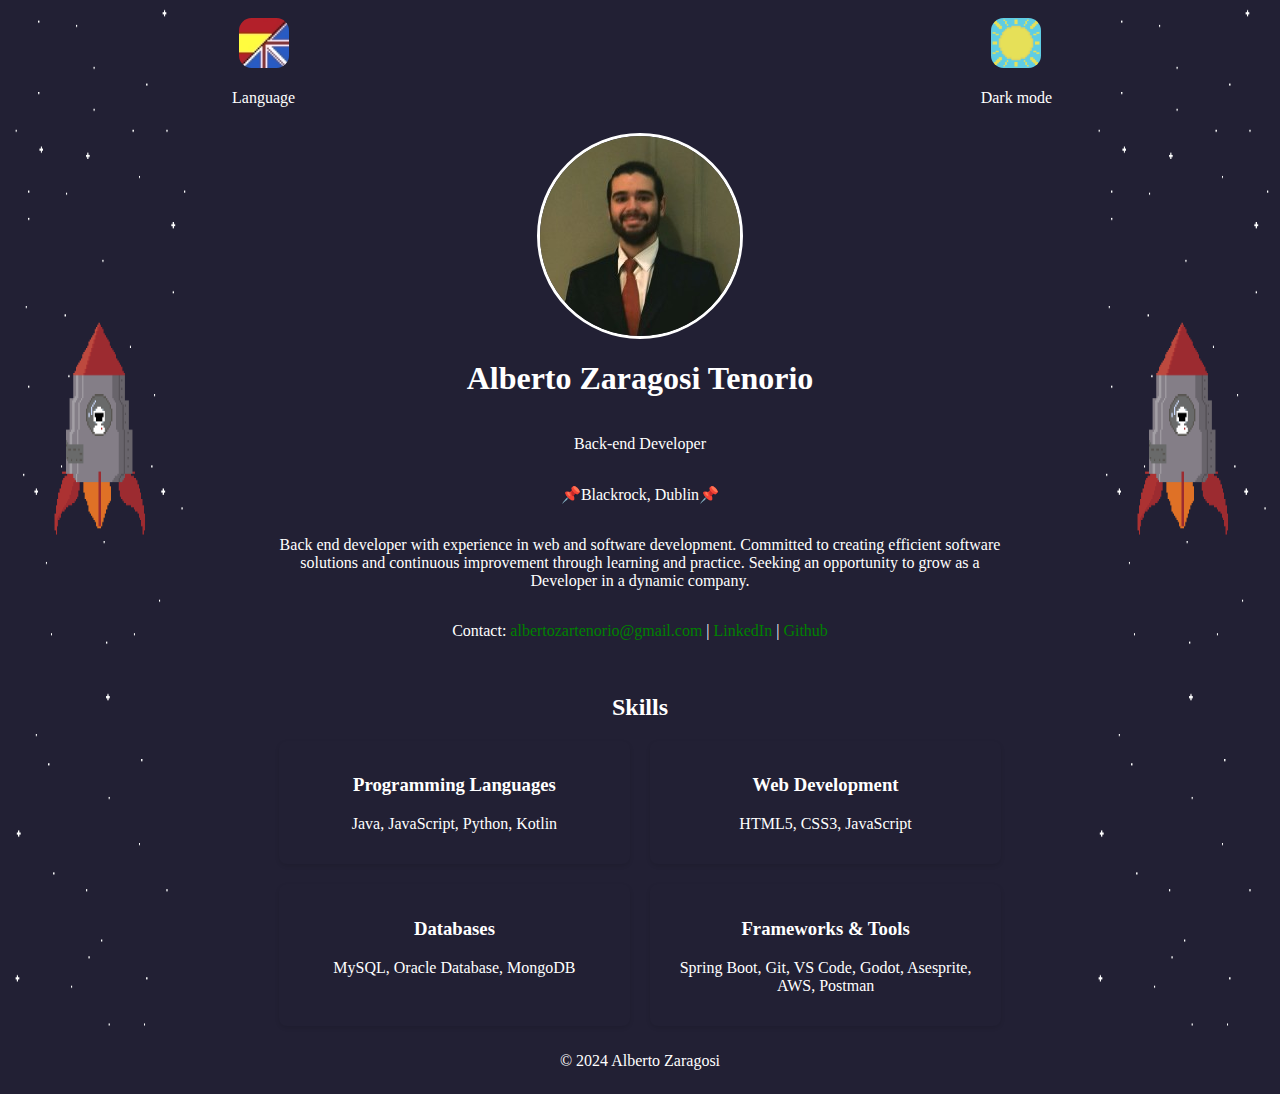
<file: index.html>
<!DOCTYPE html>
<html lang="en">
  <head>
    <meta charset="UTF-8" />
    <meta name="viewport" content="width=device-width, initial-scale=1.0" />
    <title>Alberto's Portfolio!!</title>
    <!-- Links the external stylesheet -->
    <link rel="stylesheet" href="CSS/styles.css" />
  </head>
  <body>
    <!-- Page header
    <header>
      <button>About me</button>
      <button>Projects</button>
    </header> -->

    <div class="main">
      <div class="img_lateral"><img src="imgs/SpaceShip.gif" /></div>

      <div class="data">
        <div class="buttons">
          <div class="box"><img src="imgs/esp.jpeg"><p>Language</p></div>
          <div class="box"><img src="imgs/sun.jpeg"><p>Dark mode</p></div>
        </div>
        <div class="myface"><img  src="imgs/face.jpg"/></div>
        
        <div class="info">
          <h1>Alberto Zaragosi Tenorio</h1>
          <p>Back-end Developer</p>
          <p>📌Blackrock, Dublin📌</p>
          <p>Back end developer with experience in web and software development. 
            Committed to creating efficient software solutions and continuous improvement through learning and practice. 
            Seeking an opportunity to grow as a Developer in a dynamic company.
          </p>
          <p>
            <span>Contact:</span><a href="mailto:albertozartenorio@gmail.com" id="email-link"> albertozartenorio@gmail.com</a>
            |
            <a href="https://linkedin.com/in/albertozaragositenorio" target="_blank" id="linkedin-link"> LinkedIn</a>
            |
            <a href="https://github.com/AlbertoZaragosi" target="_blank" id="github-link"> Github</a>
          </p>
          <br/>
          <h2>Skills</h2>
          <div class="skill-set">
            <div class="skill">
              <h3>Programming Languages</h3>
              <p>Java, JavaScript, Python, Kotlin</p>
            </div>
            <div class="skill">
              <h3>Web Development</h3>
              <p>HTML5, CSS3, JavaScript</p>
            </div>
            <div class="skill">
              <h3>Databases</h3>
              <p>MySQL, Oracle Database, MongoDB</p>
            </div>
            <div class="skill">
              <h3>Frameworks &amp; Tools</h3>
              <p>Spring Boot, Git, VS Code, Godot, Asesprite, AWS, Postman</p>
            </div>
          </div>
        </div>
        
      
      
      </div>

      <div class="img_lateral"><img src="imgs/SpaceShip.gif" /></div>
    </div>
    

    <!-- Footer section -->
    <footer>
      <p>&copy; 2024 Alberto Zaragosi</p>
    </footer>

    <!-- Link to the external JavaScript file -->
    <script src="JS/Scripts.js"></script>
    
  </body>
</html>
</file>
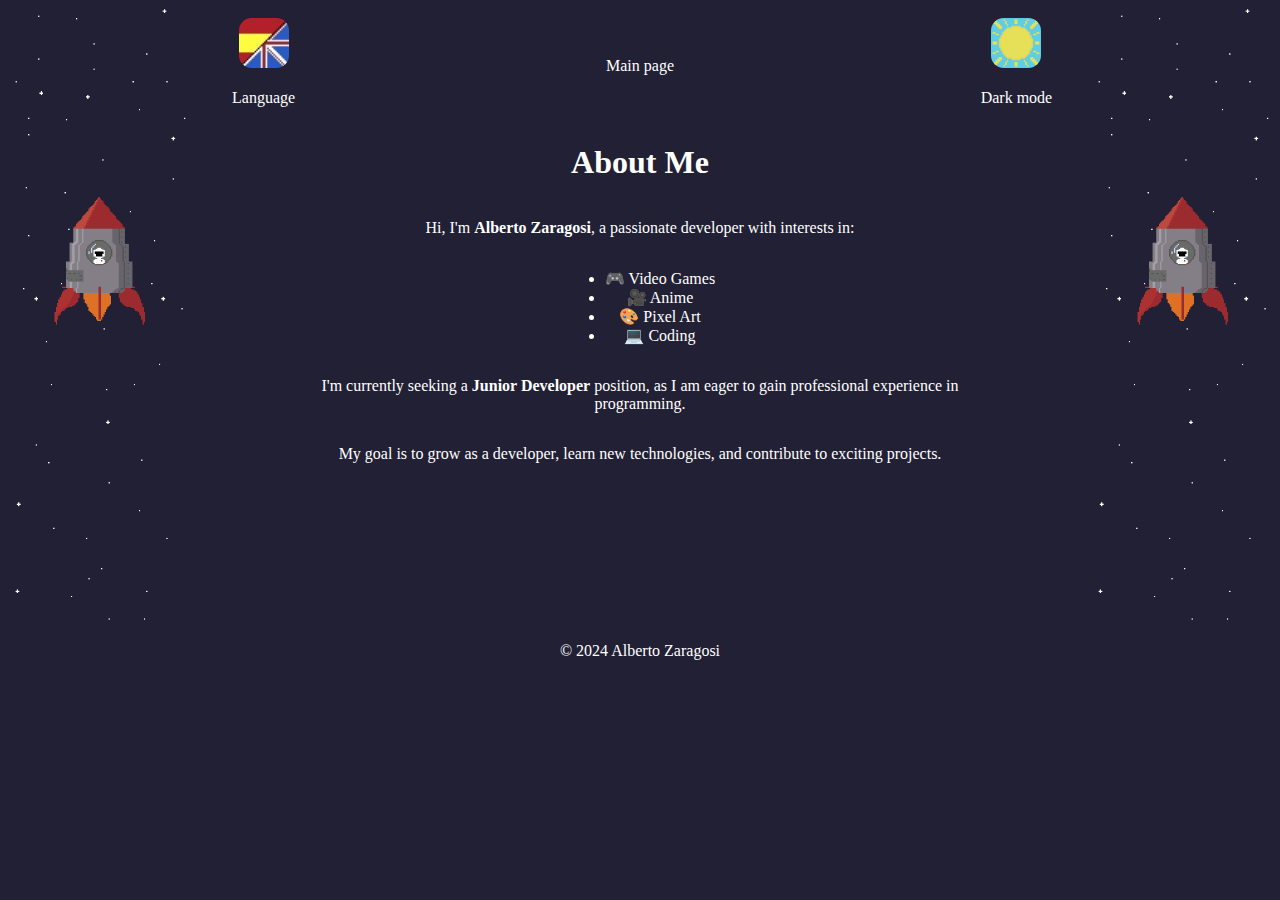
<file: aboutMe.html>
<!DOCTYPE html>
<html lang="en">
<head>
    <meta charset="UTF-8">
    <meta name="viewport" content="width=device-width, initial-scale=1.0">
    <title>About Me - Alberto Zaragosi</title>
    <link rel="stylesheet" href="CSS/styles.css">
</head>
<body>
    <!--<header>
        <button onclick="window.location.href='index.html'">Home</button>
        <button onclick="window.location.href='projects.html'">Projects</button>
        <div class="buttons">
            <div class="box"><img src="imgs/esp.jpeg" id="language-toggle"><p>Language</p></div>
            <div class="box"><img src="imgs/sun.jpeg" id="light-mode-toggle"><p>Dark mode</p></div>
        </div>
    </header>-->
    
    <div class="main">
        <div class="img_lateral"><img src="imgs/SpaceShip.gif" /></div>
        
        <div class="data">
            <div class="buttons">
                <div class="box"><img src="imgs/esp.jpeg"><p>Language</p></div>
                <div class="box"><p>Main page</p></div>
                <div class="box"><img src="imgs/sun.jpeg"><p>Dark mode</p></div>
            </div>

            <div class="info">
                <h1 id="about-title">About Me</h1>
                <p id="intro">Hi, I'm <strong>Alberto Zaragosi</strong>, a passionate developer with interests in:</p>
                <ul>
                    <li id="games">🎮 Video Games</li>
                    <li id="anime">🎥 Anime</li>
                    <li id="pixelart">🎨 Pixel Art</li>
                    <li id="coding">💻 Coding</li>
                </ul>
                <p id="goal">
                    I'm currently seeking a <strong>Junior Developer</strong> position, as I am eager to gain professional experience in programming.
                </p>
                <p id="mission">
                    My goal is to grow as a developer, learn new technologies, and contribute to exciting projects.
                </p>
            </div>
        </div>

        <div class="img_lateral"><img src="imgs/SpaceShip.gif" /></div>
    </div>

    <footer>
        <p>&copy; 2024 Alberto Zaragosi</p>
    </footer>

    <!-- Link to the external JavaScript file -->
    <script src="JS/Script2.js"></script>
</body>
</html>
</file>
<file: CSS/styles.css>
/* Global styles for the document */
body {
    display: flex;
    flex-direction: column;
    background-color: #222034;
    color: #ffffff;

    header{
        display: flex;
        justify-content: center;
        button{
            color: #ffffff;
            background-color: #0f0f0f;
            border: solid, #ffffff;
            border-width: 5px;
            border-radius: 25%;
            padding: 1%;
            margin-left: 5%;
            margin-right: 5%;
        }
    }

    a:link {
        color: green;
        background-color: transparent;
        text-decoration: none;
    }
    a:visited {
        color: pink;
        background-color: transparent;
        text-decoration: none;
    }
    
    .main{
        display: flex;
        flex-direction: row;
        
        
        .img_lateral{
            flex: 1;
            img{
                width: 100%;
                height: 100%;
            }
        }
        .data{
            flex: 5;
            /*background-color: #15141d;*/
            .buttons{
                display: flex;
                width: 100%;
                justify-content: space-between;
                img{
                    margin: 50px;
                    margin-bottom: 5px;
                    margin-top: 10px;
                    width: 50px;
                    height: 50px;
                    border-radius: 25%;
                    cursor: pointer;
                }
                 .box{
                    display: flex;
                    flex-direction: column;
                    justify-content: center;
                    align-items: center;
                 }
                
            }

            .myface{
                display: flex;
                justify-content: center;
                margin-top: 10px;
                
                img{
                    border-radius: 50%;
                    border-color: aliceblue;
                    border-width: 7px;
                    border: solid;
                }
            }

            .info{
                display: flex;
                flex-direction: column;
                width: 80%;
                padding-left: 10%;
                padding-right: 10%;
                justify-content: center;
                align-items: center;
                text-align: center;
                align-content: center;

                .skill-set {
                    display: grid;
                    grid-template-columns: 1fr 1fr;
                    gap: 20px;
                    margin-bottom: 10px;

                    .skill {
                        /*background-color: #0f0f0f;*/
                        padding: 15px;
                        border-radius: 8px;
                        box-shadow: 0 2px 4px rgba(0, 0, 0, 0.1);
                        transition: background-color 0.3s;
                    }
                    .skill:hover {
                        background-color: #e0e0e0;
                        color: #0f0f0f;
                        
                    }
                }
                
            }


        }
    }
    
    footer{
        text-align: center;
    }

}
</file>
